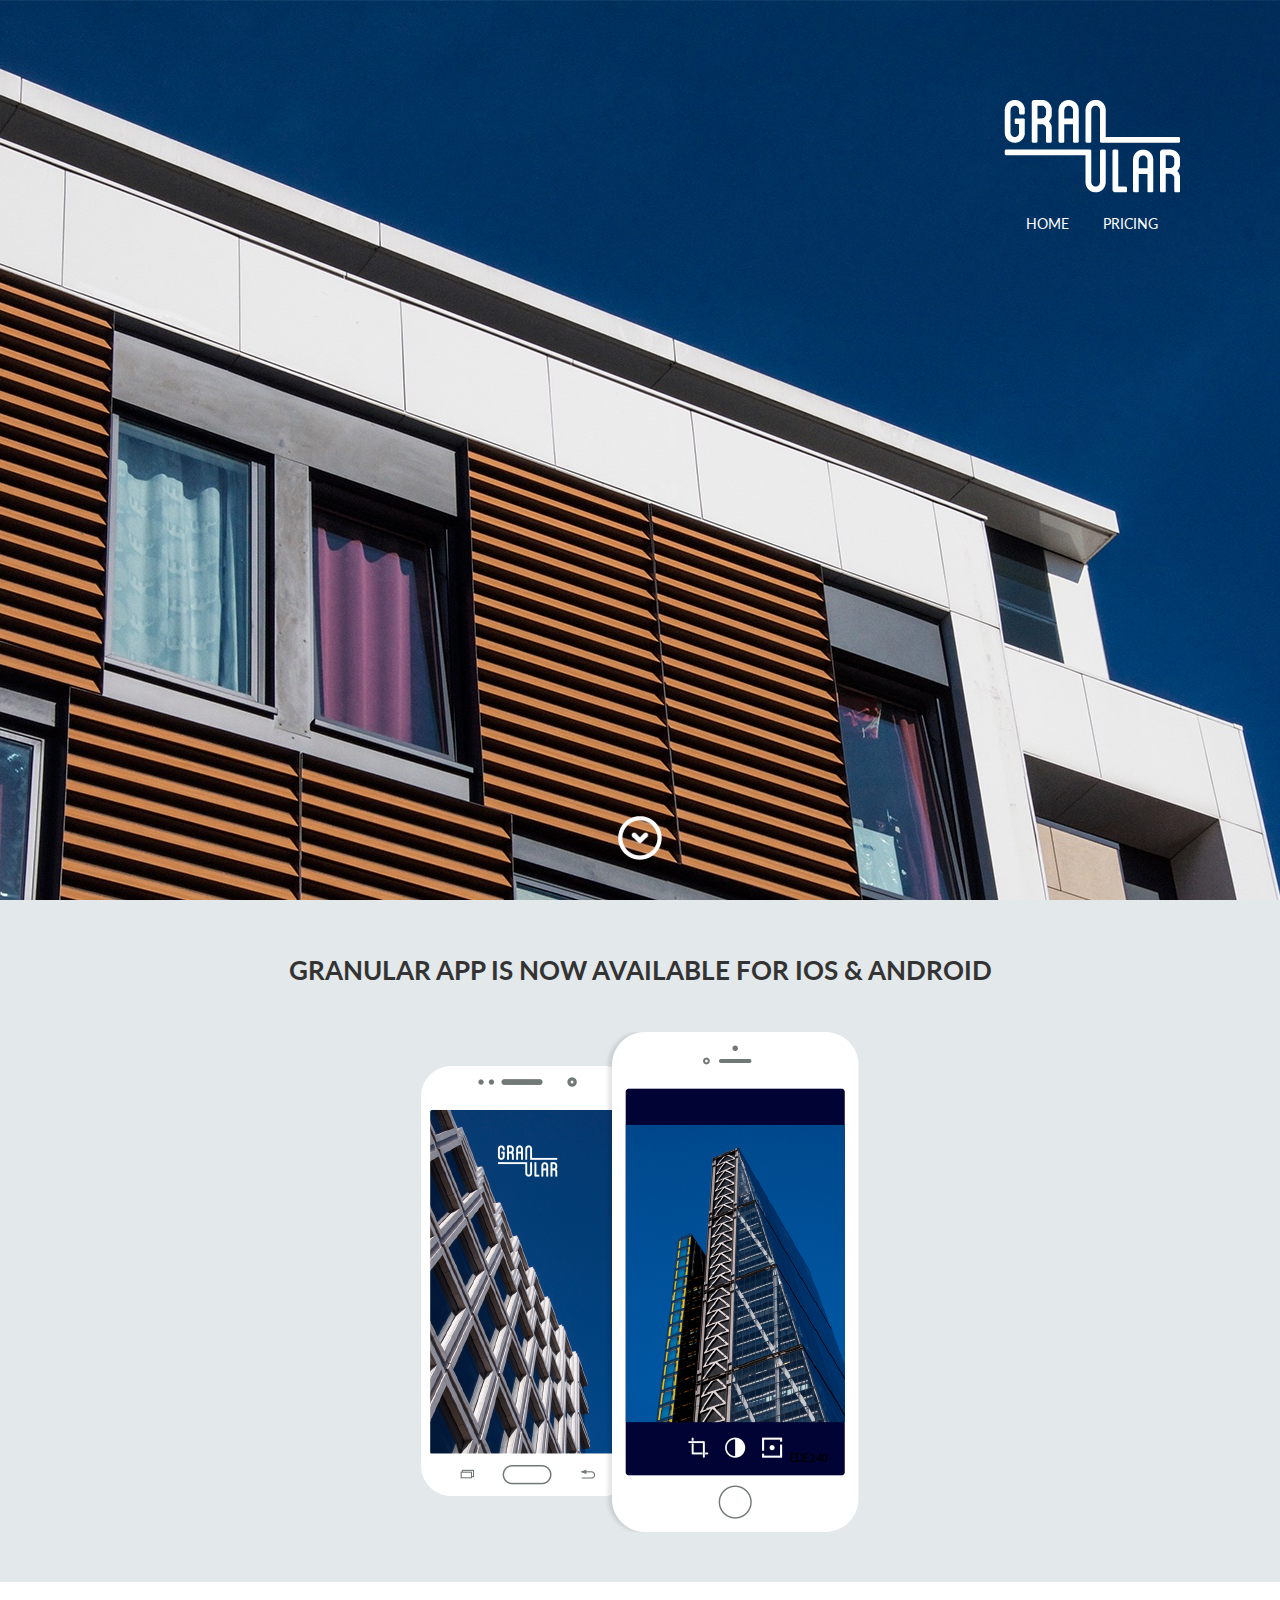
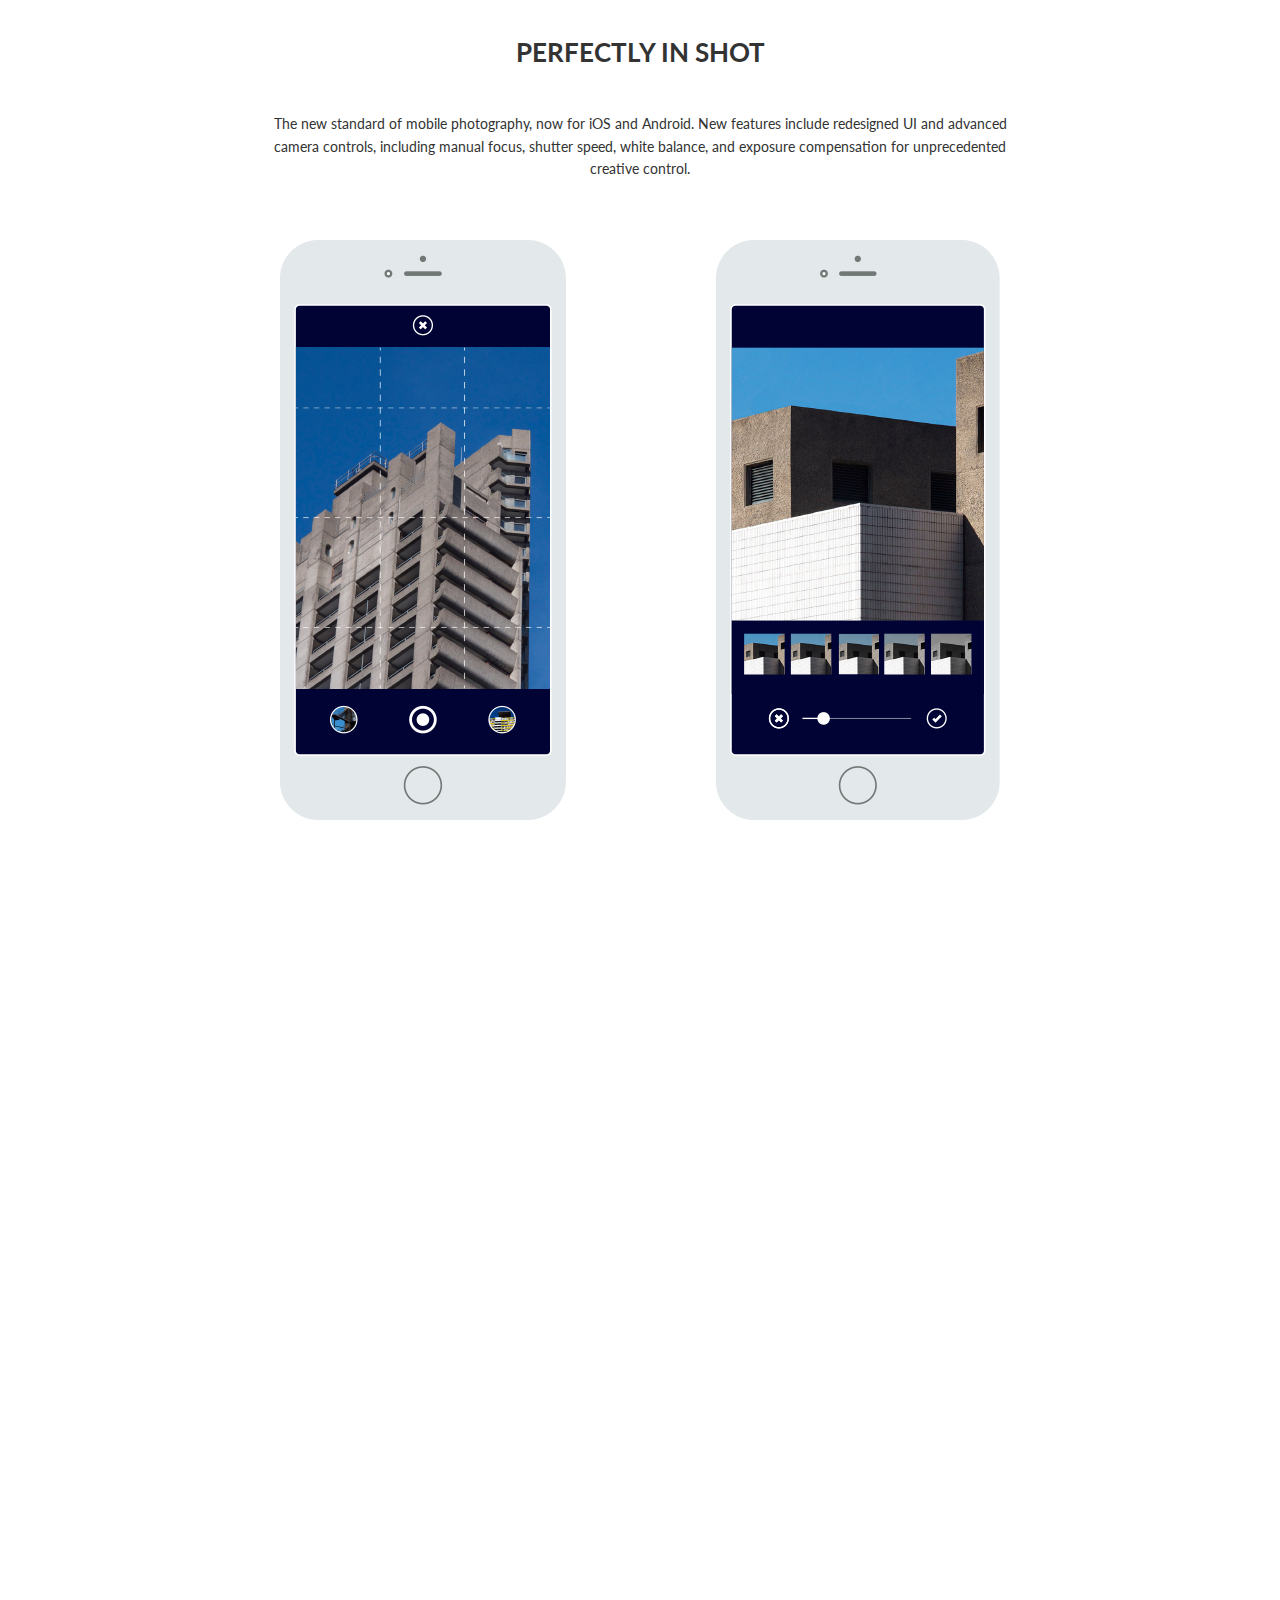
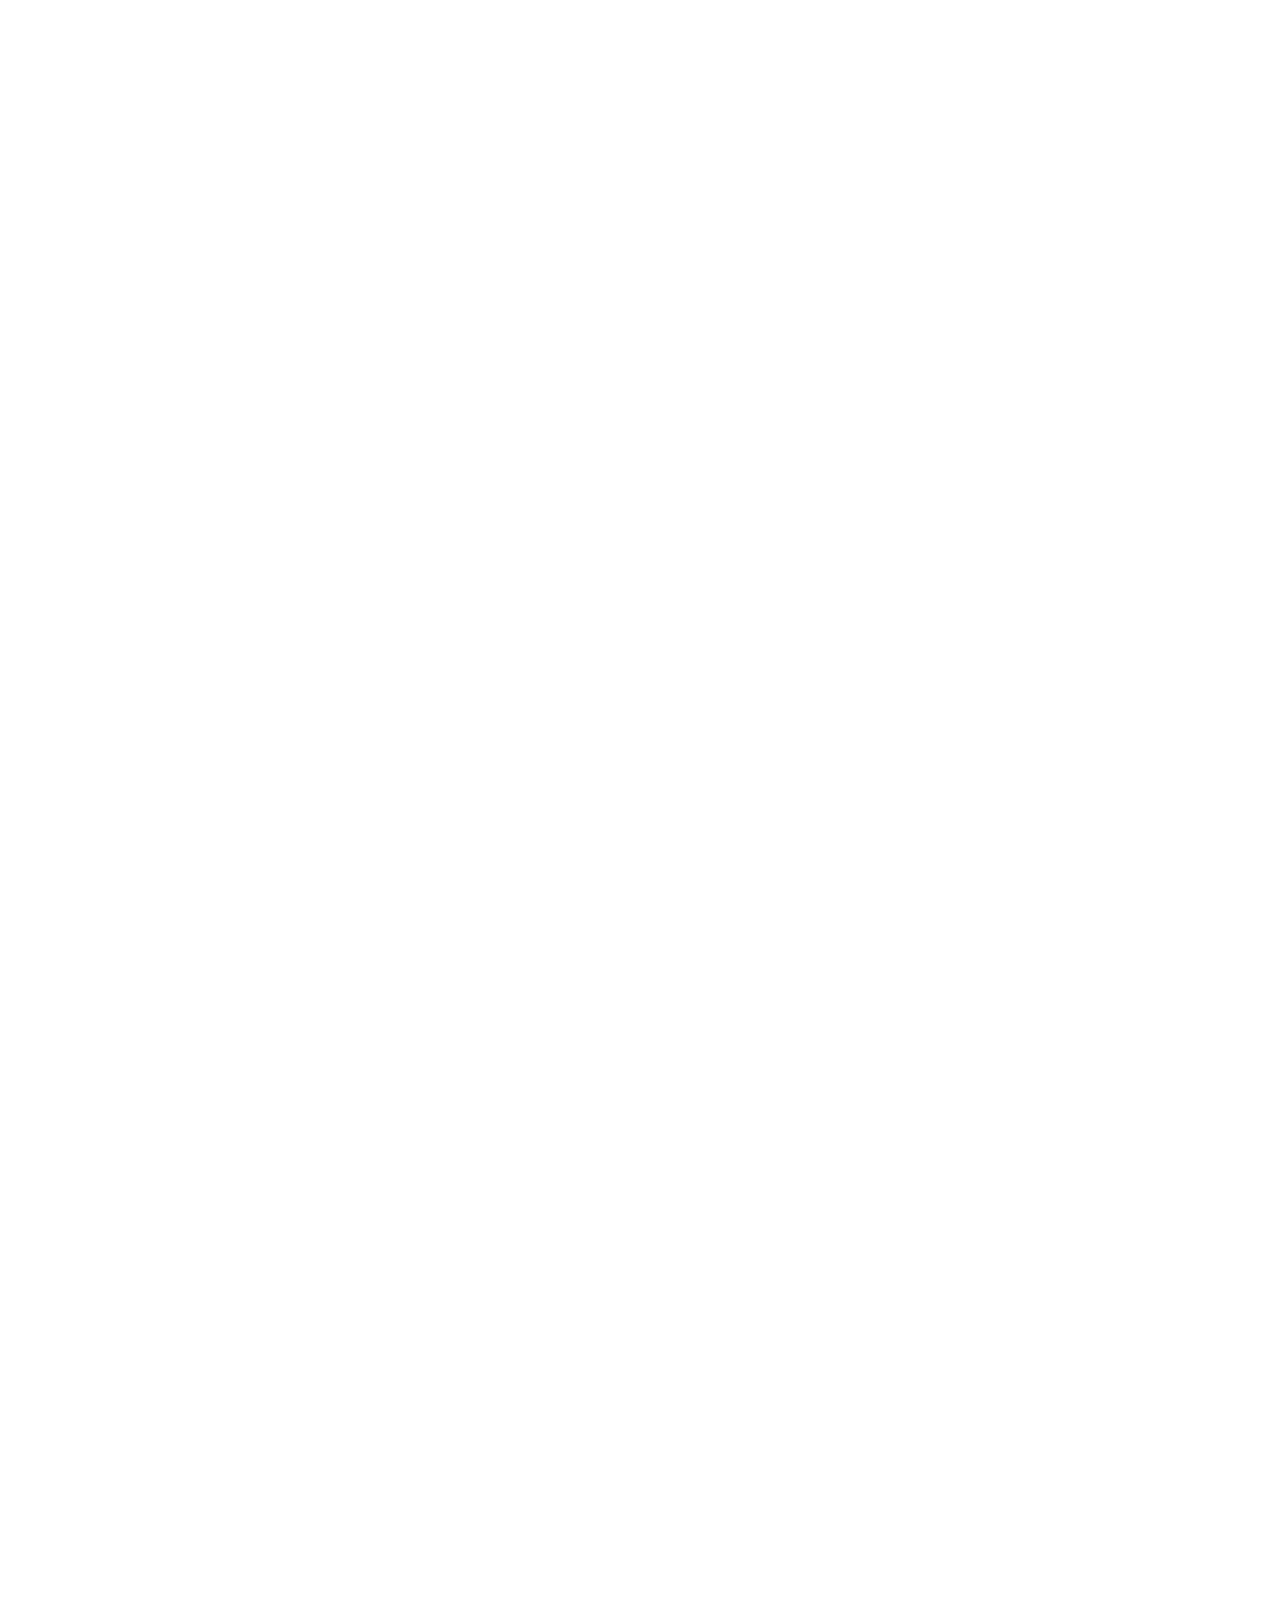
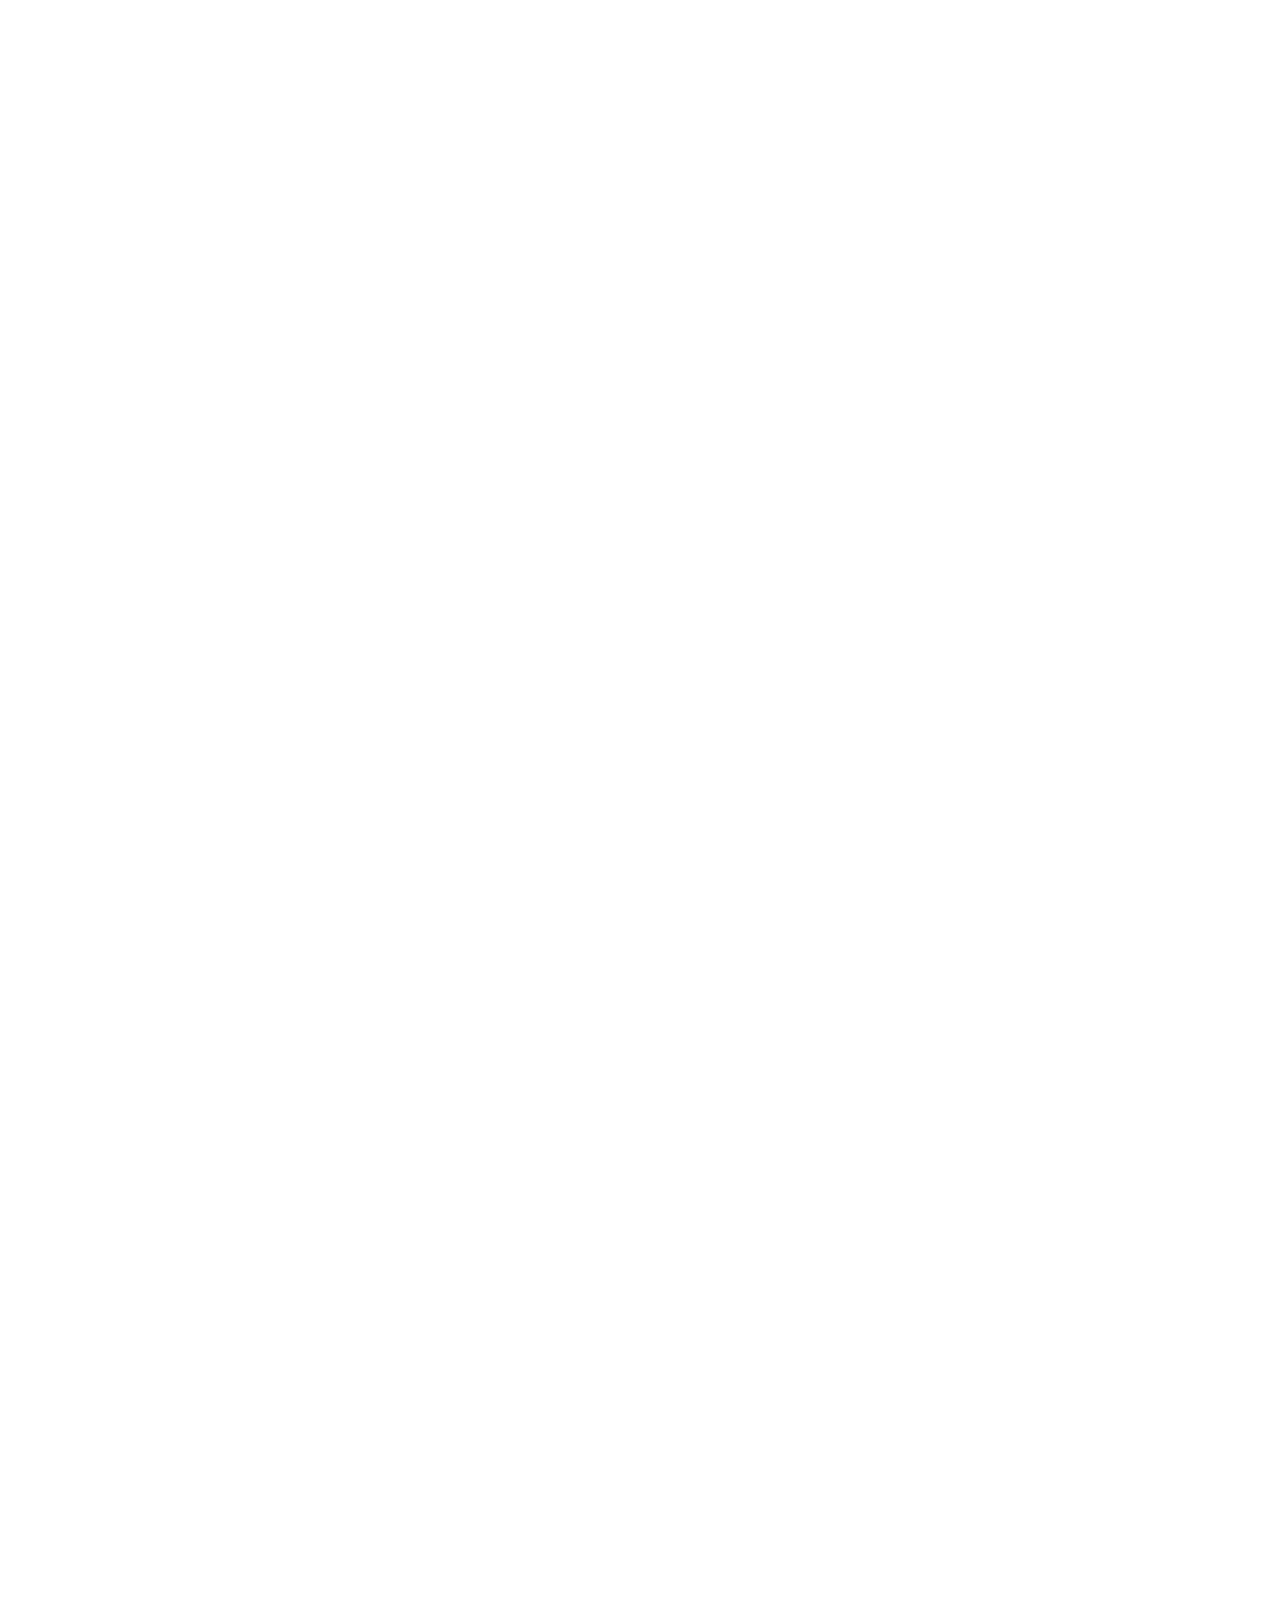
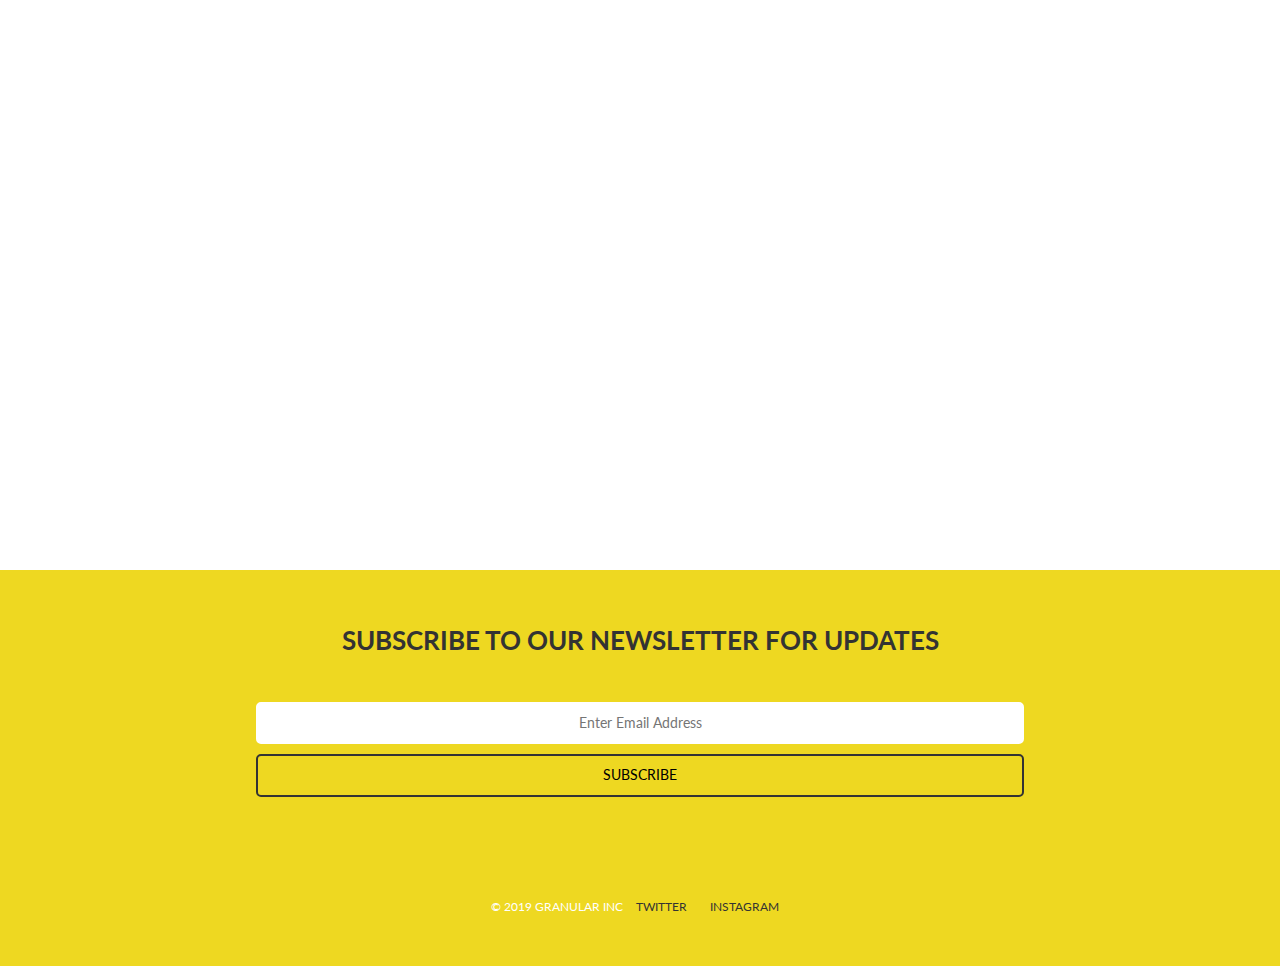
<file: index.html>
<!DOCTYPE html>
<html>

<head>
  <title>Granular</title>
  <meta name="description" content="The standard of mobile photography now available on iOS and Android" />
  <meta name="viewport" content="width=device-width" />
  <meta charset="utf-8" />
  <!-- Stylesheets -->
  <!-- This removes browser styles -->
  <link rel="stylesheet" href="css/reset.css" />
  <link rel="stylesheet" href="css/style.css" />
</head>

<body>
  <header class="scroll-effect">

    <nav>
      <h1>
        <img src="images/logo.png" alt="Granular app logo" />
      </h1>
      <a href="index.html">Home</a>
      <a href="about.html">Pricing</a>
    </nav>

    <a class="arrow" href="#">
      <img src="images/arrow.png" alt="Down arrow" />
    </a>
  </header>

  <section class="highlight">
    <h2>Granular App is now available for iOS & Android</h2>
    <img src="images/app-hero.png" alt="iOS & Android device" />
  </section>

  <section class="feature">
    <h2>Perfectly in shot</h2>
    <p>
      The new standard of mobile photography, now for iOS and Android. New features include redesigned UI and advanced camera controls, including manual focus, shutter speed, white balance, and exposure compensation for unprecedented creative
      control.
    </p>
    <img src="images/features.png" alt="Screenshots of the app interface" />
  </section>

  <section class="scroll-effect" id="filter1">
    <h3>TRI-X</h3>
  </section>

  <section class="scroll-effect" id="filter2">
    <h3>Portra</h3>
  </section>

  <section class="scroll-effect" id="filter3">
    <h3>Neopan</h3>
  </section>

  <section class="scroll-effect" id="filter4">
    <h3>Provia</h3>
  </section>

  <section class="scroll-effect" id="filter5">
    <h3>Time-Zero</h3>
  </section>

  <section class="subscribe">
    <h2>Subscribe to our newsletter for updates</h2>
    <!-- Begin Mailchimp Signup Form -->

    <div id="mc_embed_signup">
      <form action="https://gmail.us20.list-manage.com/subscribe/post?u=90abe925f8cc87050aa181d56&amp;id=484f9417f8" method="post" id="mc-embedded-subscribe-form" name="mc-embedded-subscribe-form" class="validate" target="_blank" novalidate>
        <div id="mc_embed_signup_scroll">

          <input type="email" value="" name="EMAIL" class="email" id="mce-EMAIL" placeholder="Enter Email Address" required>
          <!-- real people should not fill this in and expect good things - do not remove this or risk form bot signups-->
          <div style="position: absolute; left: -5000px;" aria-hidden="true"><input type="text" name="b_90abe925f8cc87050aa181d56_484f9417f8" tabindex="-1" value=""></div>
          <div class="clear"><input type="submit" value="Subscribe" name="subscribe" id="mc-embedded-subscribe" class="button"></div>
        </div>
      </form>
    </div>

    <!--End mc_embed_signup-->
  </section>

  <footer>
    <!-- The small tag is used for small print -->
    <small>&copy; 2019 Granular Inc</small>
    <a href="https://twitter.com/granularapp">Twitter</a>
    <a href="https://instagram.com/granularapp">Instagram</a>
  </footer>

</body>

</html>
</file>
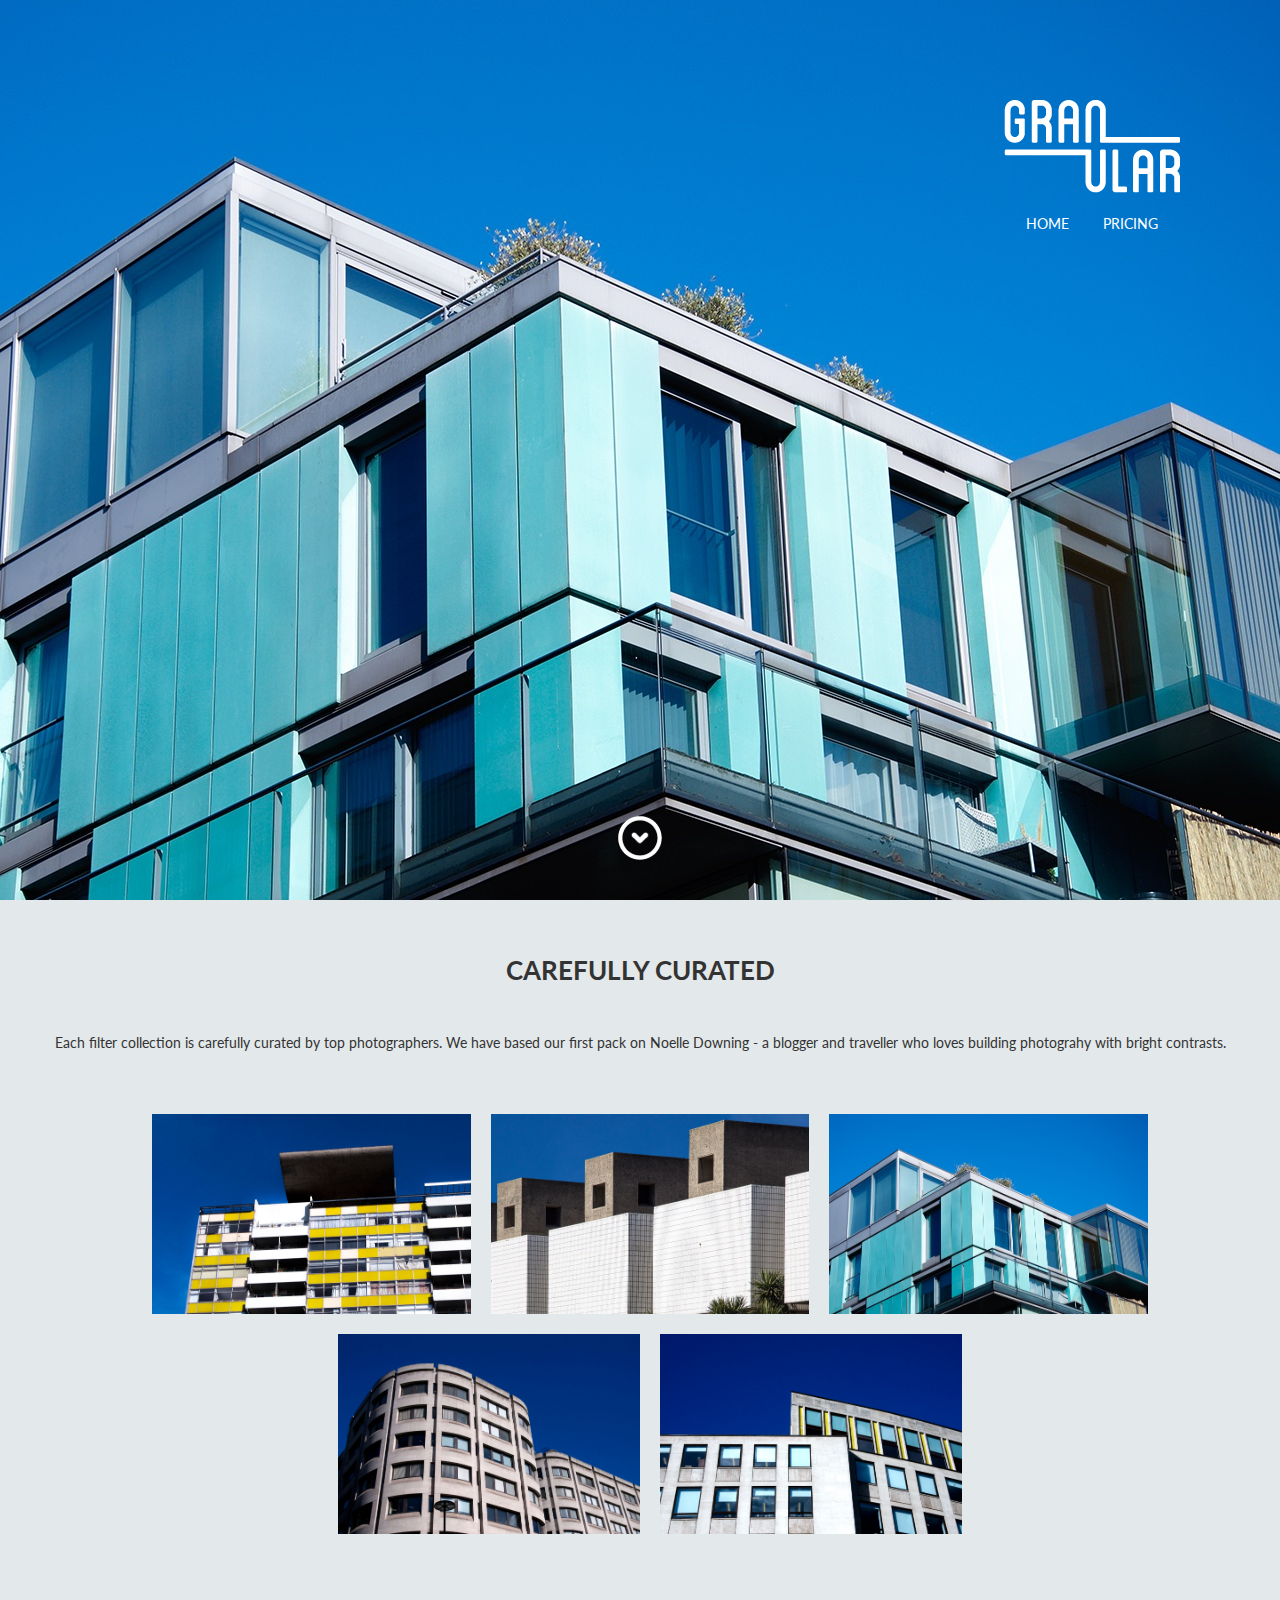
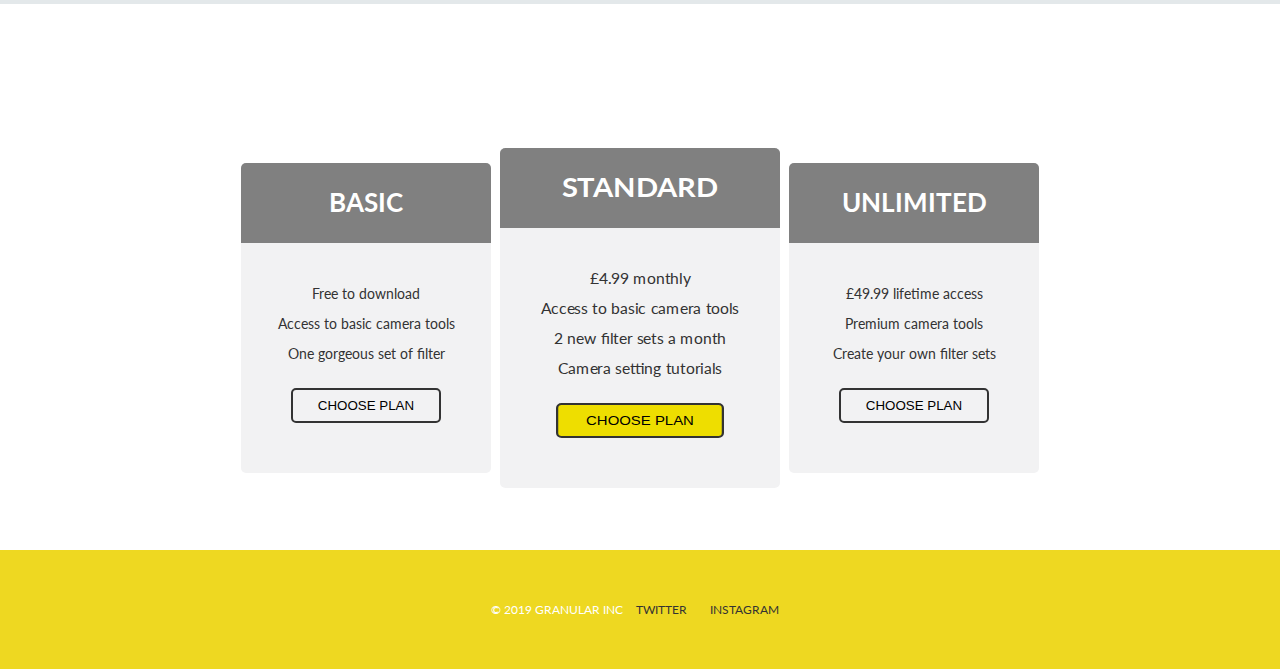
<file: about.html>
<!DOCTYPE html>
<html>

<head>
  <title>Granular</title>
  <meta name="description" content="The standard of mobile photography now available on iOS and Android" />
  <meta name="viewport" content="width=device-width" />
  <meta charset="utf-8" />
  <!-- Stylesheets -->
  <!-- This removes browser styles -->
  <link rel="stylesheet" href="css/reset.css" />
  <link rel="stylesheet" href="css/style.css" />
</head>

<body>
  <header class="scroll-effect about">

    <nav>
      <h1>
        <img src="images/logo.png" alt="Granular app logo" />
      </h1>
      <a href="index.html">Home</a>
      <a href="about.html">Pricing</a>
    </nav>

    <a class="arrow" href="#">
      <img src="images/arrow.png" alt="Down arrow" />
    </a>
  </header>

  <!-- Filter Gallery  -->

  <section class="highlight">
    <h2>Carefully Curated</h2>
    <p>
      Each filter collection is carefully curated by top photographers. We have based our first pack on Noelle Downing - a blogger and traveller who loves building photograhy with bright contrasts.
    </p>
    <div class="gallery">
      <img src="images/one.jpg" class="gallery-image" />
      <img src="images/two.jpg" class="gallery-image" />
      <img src="images/three.jpg" class="gallery-image" />
      <img src="images/four.jpg" class="gallery-image" />
      <img src="images/five.jpg" class="gallery-image" />
    </div>
  </section>

  <section class="scroll-effect pricing">
    <h2>Our Pricing</h2>
    <div class="cards">
      <div class="card">
        <h4>Basic</h4>
        <ul>
          <!-- li is a list item -->
          <li>Free to download</li>
          <li>Access to basic camera tools</li>
          <li>One gorgeous set of filter</li>
        </ul>
        <button>Choose Plan</button>
      </div>

      <div class="card card-big">
        <h4>Standard</h4>
        <ul>
          <!-- li is a list item -->
          <li>£4.99 monthly</li>
          <li>Access to basic camera tools</li>
          <li>2 new filter sets a month</li>
          <li>Camera setting tutorials</li>
        </ul>
        <button>Choose Plan</button>
      </div>

      <div class="card">
        <h4>Unlimited</h4>
        <ul>
          <!-- li is a list item -->
          <li>£49.99 lifetime access</li>
          <li>Premium camera tools</li>
          <li>Create your own filter sets</li>
        </ul>
        <button>Choose Plan</button>
      </div>


    </div>
  </section>

  <footer>
    <!-- The small tag is used for small print -->
    <small>&copy; 2019 Granular Inc</small>
    <a href="https://twitter.com/granularapp">Twitter</a>
    <a href="https://instagram.com/granularapp">Instagram</a>
  </footer>
</body>

</html>
</file>
<file: css/style.css>
@import url('https://fonts.googleapis.com/css?family=Lato:300,400');

body {
  font-family: 'Lato', 'sans-serif';
  /* Font-size to 14px */
  font-size: 14px;
  /* Line-height to 1.6 */
  line-height: 1.6;
  /* Text color to grey */
  color: #333333;
  /* Align things centrally */
  text-align: center;
}

.scroll-effect {
  /* Set the height of the element to 100% of the viewport height */
  height: 100vh;
  /* Stop the background from repearting/tiling */
  background-repeat: no-repeat;
  /* Stretch the background to cover the element */
  background-size: cover;
  /* Show the center bottom part of the image */
  background-position: center;
  /* Scroll content over background */
  background-attachment: fixed;
  /* When we want to position h3's at the bottom of our sections. Position: absolute only work if we select which elements we want to position relative to.... otherwise it jumps to the top of the page. So we apply position: relative to the sections */
  position: relative;
}

/* Header */
header {
  background-image: url(../images/header.jpg);
}

nav {
  position: absolute;
  /* top: 50%;
  left: 50%;
  right: 50%;
  transform: translate(-50%, -50%); */
  right: 100px;
  top: 100px;
}

/* Challenge: Move the arrow to the middle of the screen, 40px from the bottom of the screen */
.arrow {
  position: absolute;
  bottom: 40px;
  left: 50%;
  /* Both these rules move the arrow half it's width to the left */
  /* margin: 0 0 0 -22px; */
  transform: translateX(-50%);
}

h1 {
  margin-bottom: 20px;
}

nav a {
  padding: 15px;
  color: white;
  text-transform: uppercase;
  text-decoration: none;
}

nav a:hover {
  color: yellow;
  text-decoration: underline;
}

/* Announcement */
.highlight {
  background-color: #e3e8ea;
  padding: 50px 0;
}

h2, h4 {
  font-size: 26px;
  text-transform: uppercase;
  font-weight: 700;
  margin-bottom: 40px;
}

/* Features */
.feature {
  max-width: 750px;
  margin: 0 auto;
  padding: 50px 0;
}

p {
  margin-bottom: 60px;
}

/* Filters */
#filter1 {
  background-image: url(../images/one.jpg);
}

#filter2 {
  background-image: url(../images/two.jpg);
}

#filter3 {
  background-image: url(../images/three.jpg);
}

#filter4 {
  background-image: url(../images/four.jpg);
}

#filter5 {
  background-image: url(../images/five.jpg);
}

h3 {
  color: white;
  font-size: 42px;
  text-transform: uppercase;
  font-weight: 300;
  position: absolute;
  bottom: 40px;
  width: 100%;
}

/* Subscribe */
.subscribe, footer {
  background-color: #eed821;
  padding: 50px 0;
}

/* This is styling out email text field */
/* Alternative way: input[type="email"]{} */
.email {
  width: 60%;
  /* Add a solid white 2px border */
  border: 2px white solid;
  /* Increase space inside the email box by 8px on all sides */
  padding: 8px;
  /* Round the corners by 5px */
  border-radius: 5px;
  /* centrally align the text */
  text-align: center;
  outline: none;
  margin-bottom: 10px;
  transition: border 0.3s;
}

.email:focus {
  border: 2px solid #333333;
}

.button, button {
  width: 60%;
  background-color: transparent;
  border: 2px solid #333333;
  border-radius: 5px;
  padding: 8px 0;
  text-transform: uppercase;
  transition: all 0.3s,
}

.button:hover {
  border-color: white;
  color: white;
}

/* Footer */
footer {
  font-size: 12px;
  text-transform: uppercase;
}

small {
  color: white;
}

footer a {
  /* Remove the underline */
  text-decoration: none;
  /* Make the text grey */
  color: #333333;
  /* Apply padding to the left & right of 10px */
  padding: 0 10px;
}

/* About page styles */
.about {
  background-image: url(../images/three.jpg);
}

.gallery {
  /* Flexbox allow us to align items vertically and horizonally */
  /* The use flexbox */
  /* 1. Apply display: flex */
  display: flex;
  /* 2. Set the flex-direction */
  flex-direction: row;
  /* 3. Aligh the items either horizonally using justify-content or vertically using aligh-items */
  justify-content: center;
  /* Set whether you want the items to wrap on to different lines */
  flex-wrap: wrap;
}

.gallery-image {
  height: 200px;
  margin: 0 0 20px 20px;
}

/* Pricing */
.pricing {
  background-image: url(../images/header.jpg);
  height: auto;
  padding: 50px 0;
  color: white;
}

/* Pricing cards */
.cards {
  display: flex;
  justify-content: center;
  flex-wrap: wrap;
  align-items: center;
}

.card {
  background: #f2f2f3;
  border-radius: 5px;
  margin: 12px;
  padding-bottom: 50px;
  /* This property sets the width of our flexbox */
  flex-basis: 250px;
  align-item: center;
}

.card-big {
  transform: scaleX(1.12);
}

.card-big button {
  background: #EEDE00;
}

button:hover {
  background: #333333;
  color: white;
}

h4 {
  background: #808080;
  height: 80px;
  border-radius: 5px 5px 0 0;
  display: flex;
  align-items: center;
  justify-content: center;
}

ul {
  list-style: none;
  color: #333333;
  margin-bottom: 25px;
}

li {
  height: 20px;
  margin: 10px auto;
}

/* Mobile Styles Media Query Styles */
@media screen and (max-width: 760px) {
  .scroll-effect {
    background-attachment: scroll;
  }

  nav {
    position: static;
    padding-top: 50px;
  }

  .subscribe, .highlight, .feature {
    padding: 20px;
  }

  /* Change the width of the email text field and button to 100% */
  .email, .button {
    width: 100%;
  }
}

/* Mobile Styles Ends Here */
</file>
